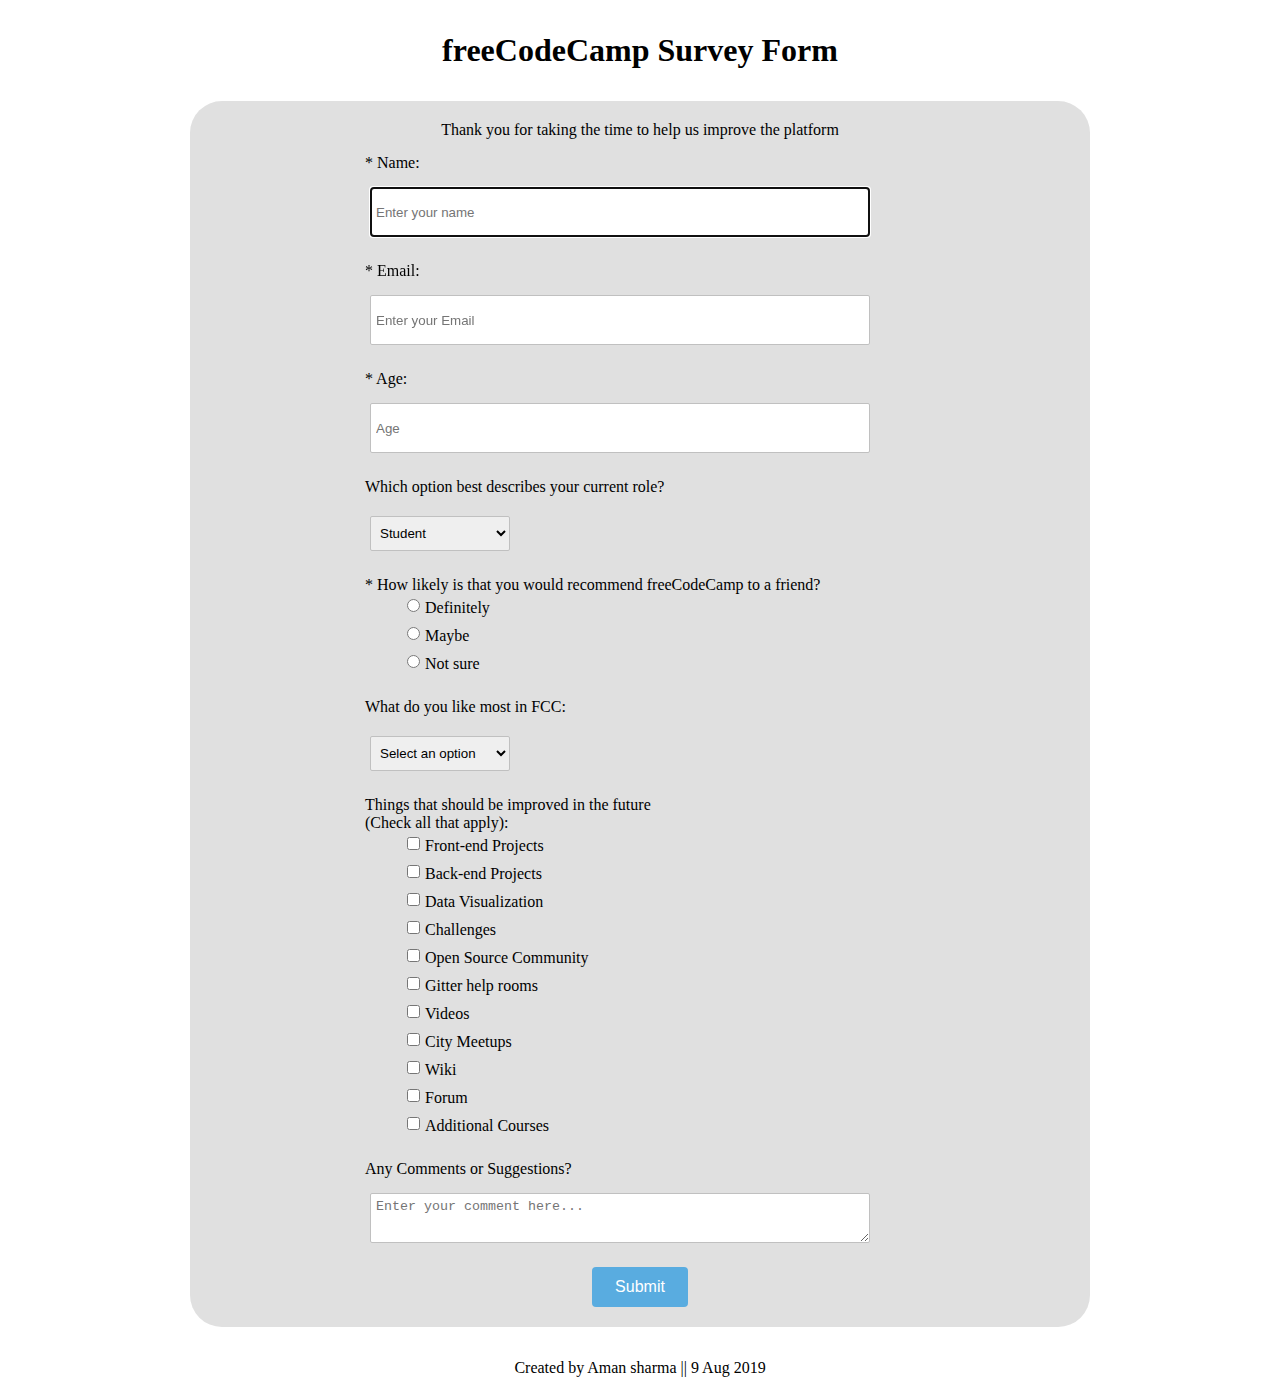
<file: 1. Build a Survey Form/index.html>
<!DOCTYPE html>
<html lang="en">
<head>
    <meta charset="UTF-8">
    <meta name="viewport" content="width=device-width, initial-scale=1.0">
    <link rel="stylesheet" href="styles.css">
    <link rel="stylesheet" href="https://use.fontawesome.com/releases/v5.8.1/css/all.css" integrity="sha384-50oBUHEmvpQ+1lW4y57PTFmhCaXp0ML5d60M1M7uH2+nqUivzIebhndOJK28anvf" crossorigin="anonymous">
    <title>Document</title>
</head>
<body>
  <h1 id="title">freeCodeCamp Survey Form</h1>
  <div id="main-form">
      <p id="description">Thank you for taking the time to help us improve the platform</p>
      <form id="survey-form" method="GET" action="/action_page.php">
          <div class="rowTab">
              <div class="labels">
                  <label id="name-label" for="name">* Name: </label>
              </div>
              <div class="rightTab">
                  <input autofocus type="text" name="name" id="name" class="input-field" placeholder="Enter your name" required>
              </div>
          </div>
          <div class="rowTab">
              <div class="labels">
                  <label id="email-label" for="name">* Email: </label>
              </div>
              <div class="rightTab">
                  <input type="email" name="email" id="email" class="input-field" required placeholder="Enter your Email">
              </div>
          </div>
          <div class="rowTab">
              <div class="labels">
                  <label id="number-label" for="age">* Age: </label>
              </div>
              <div class="rightTab">
                  <input type="number" name="age" id="number" min="1" max="125" class="input-field" placeholder="Age">
              </div>
          </div>
          <div class="rowTab">
              <div class="labels">
                  <label for="Currentpost">Which option best describes your current role?</label>
              </div>
              <div class="rightTab">
                  <select id="dropdown" name="currentPos" class="dropdown">
                          <option disabled value>Select an option</option>
                          <option  value="student">Student</option>
                          <option value="job">Full Time Job</option>
                          <option value="learner">Full Time Learner</option>
                          <option value="preferNo">Prefer not to say</option>
                          <option value="other">Other</option>
                          </select>
              </div>
          </div>
          <div class="rowTab">
              <div class="labels">
                  <label for="userRating">* How likely is that you would recommend freeCodeCamp to a friend?</label>
              </div>
              <div class="rightTab">
                  <ul style="list-style: none;" id="preferences">
                      <li class="radio"><label>Definitely<input name="radio-buttons" value="1"  type="radio" class="userRatings" ></label></li>
                      <li class="radio"><label>Maybe<input name="radio-buttons" value="2"  type="radio" class="userRatings" ></label></li>
                      <li class="radio"><label>Not sure<input name="radio-buttons" value="3"  type="radio" class="userRatings" ></label></li>
                  </ul>
              </div>
          </div>
          <div class="rowTab">
              <div class="labels">
                  <label for="most-like">What do you like most in FCC: </label>
              </div>
              <div class="rightTab">
                  <select id="most-like" name="mostLike" class="dropdown">
                      <option disabled selected value>Select an option</option>
                      <option value="challenges">Challenges</option>
                      <option value="projects">Projects</option>
                      <option value="community">Community</option>
                      <option value="openSource">Open Source</option>
                      </select>
              </div>
          </div>
          <div class="rowTab">
              <div class="labels">
                  <label for="preferences">Things that should be improved in the future<br>(Check all that apply): </label>
              </div>
              <div class="rightTab">
                  <ul id="preferences" style="list-style: none;">
                      <li class="checkbox"><label><input name="prefer" value="1" type="checkbox" class="userRatings">Front-end Projects</label></li>
                      <li class="checkbox"><input name="prefer" value="2" type="checkbox" class="userRatings">Back-end Projects</li>
                      <li class="checkbox"><label><input name="prefer" value="3" type="checkbox" class="userRatings">Data Visualization</label></li>
                      <li class="checkbox"><label><input name="prefer" value="4" type="checkbox" class="userRatings">Challenges</label></li>
                      <li class="checkbox"><label><input name="prefer" value="5" type="checkbox" class="userRatings">Open Source Community</label></li>
                      <li class="checkbox"><label><input name="prefer" value="6" type="checkbox" class="userRatings">Gitter help rooms</label></li>
                      <li class="checkbox"><label><input name="prefer" value="7" type="checkbox" class="userRatings">Videos</label></li>
                      <li class="checkbox"><label><input name="prefer" value="8" type="checkbox" class="userRatings">City Meetups</label></li>
                      <li class="checkbox"><label><input name="prefer" value="9" type="checkbox" class="userRatings">Wiki</label></li>
                      <li class="checkbox"><label><input name="prefer" value="10" type="checkbox" class="userRatings">Forum</label></li>
                      <li class="checkbox"><label><input name="prefer" value="10" type="checkbox" class="userRatings">Additional Courses</label></li>
                  </ul>
              </div>
          </div>
          <div class="rowTab">
              <div class="labels">
                  <label for="comments">Any Comments or Suggestions?</label>
              </div>
              <div class="rightTab">
                  <textarea id="comments" class="input-field" style="height:50px;resize:vertical;" name="comment" placeholder="Enter your comment here..."></textarea>
              </div>
          </div>
          <button id="submit" type="submit">Submit</button>
      </form>
  </div>
  <h2>Created by Aman sharma || 9 Aug 2019</h2>

</body>
</html>
</file>
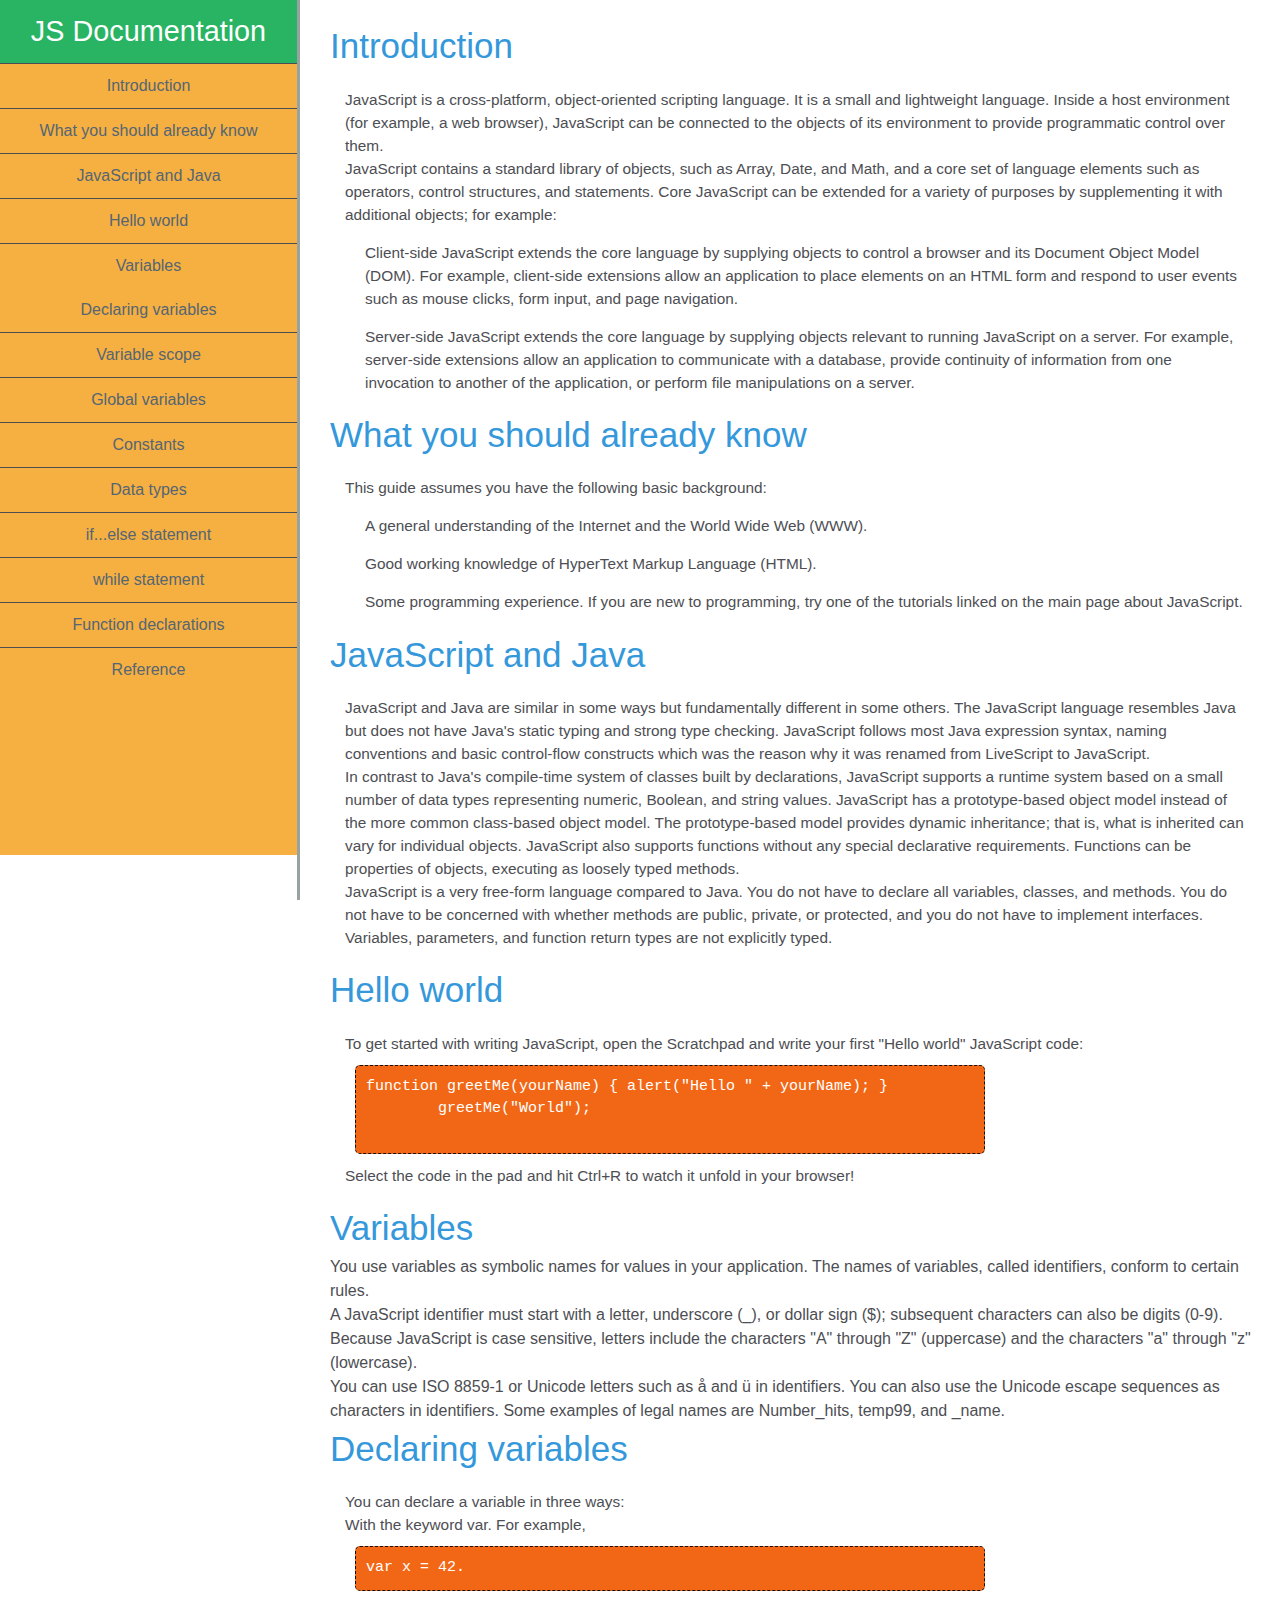
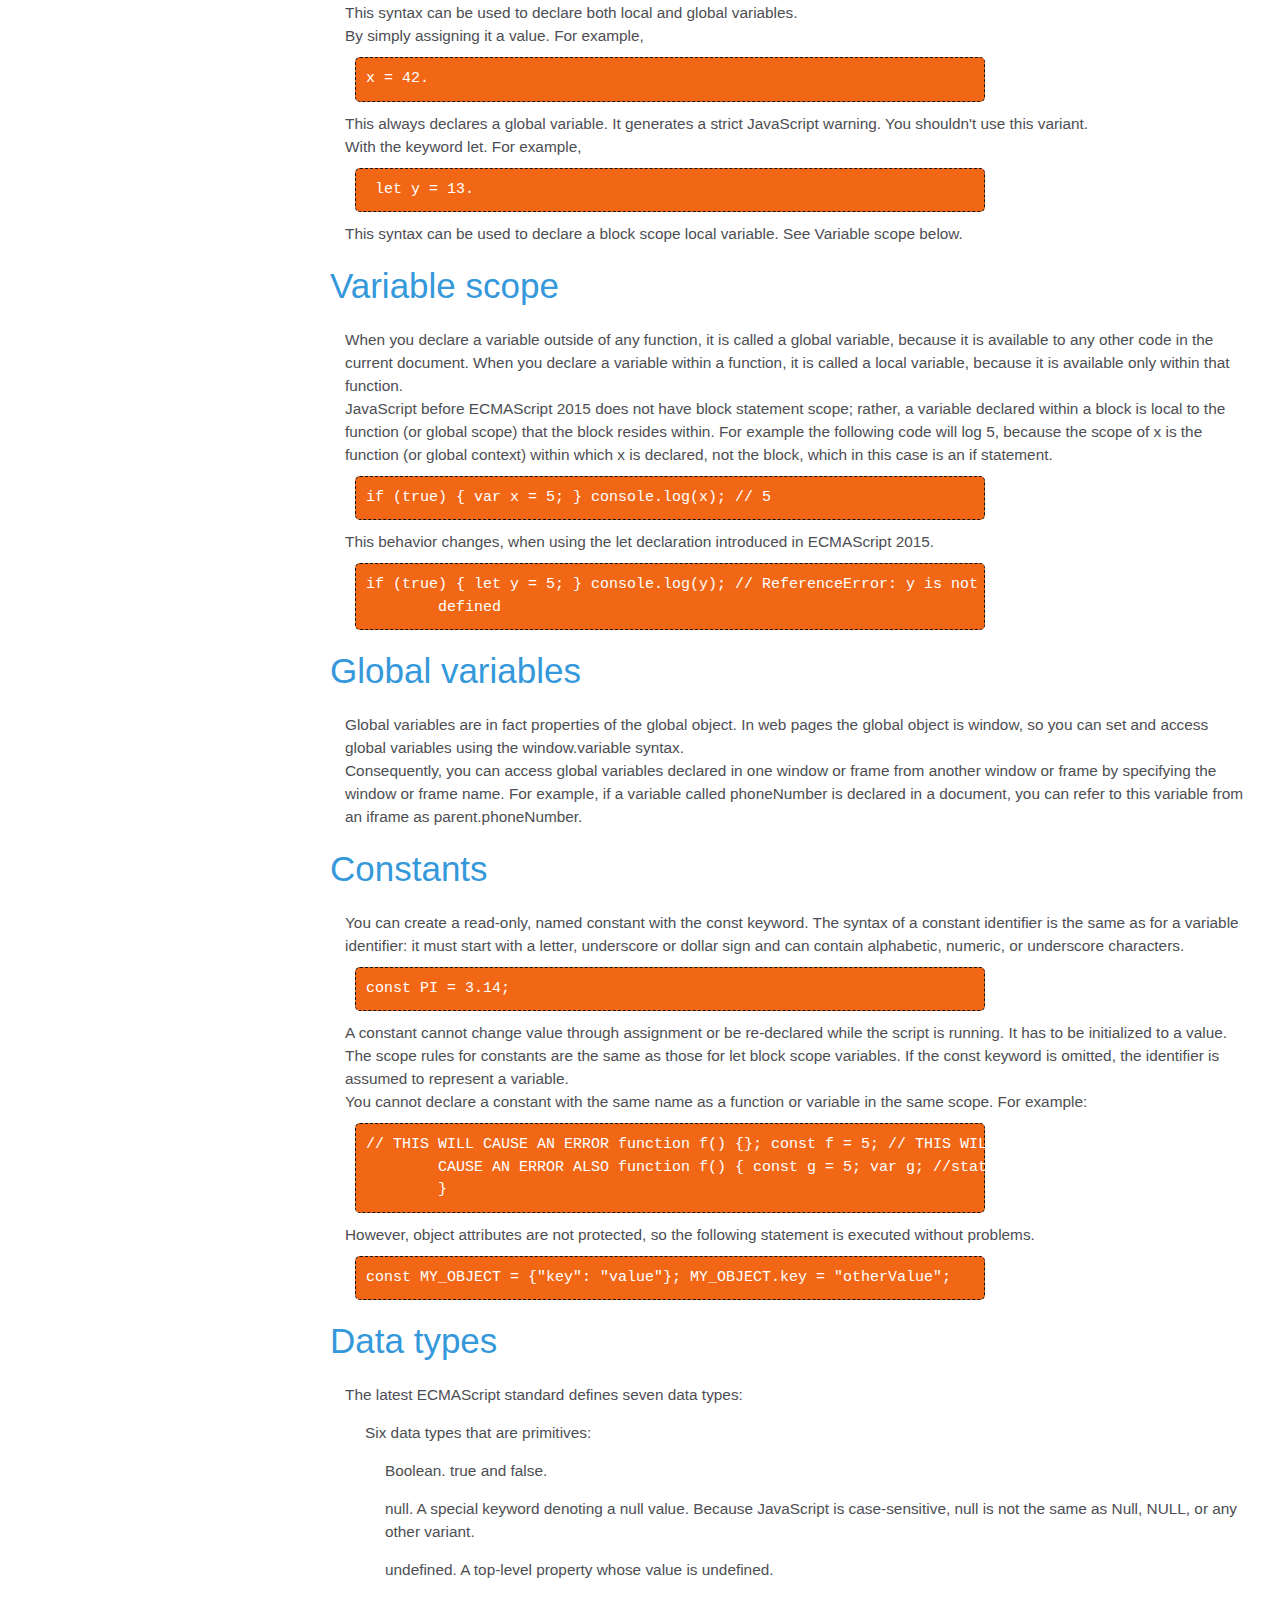
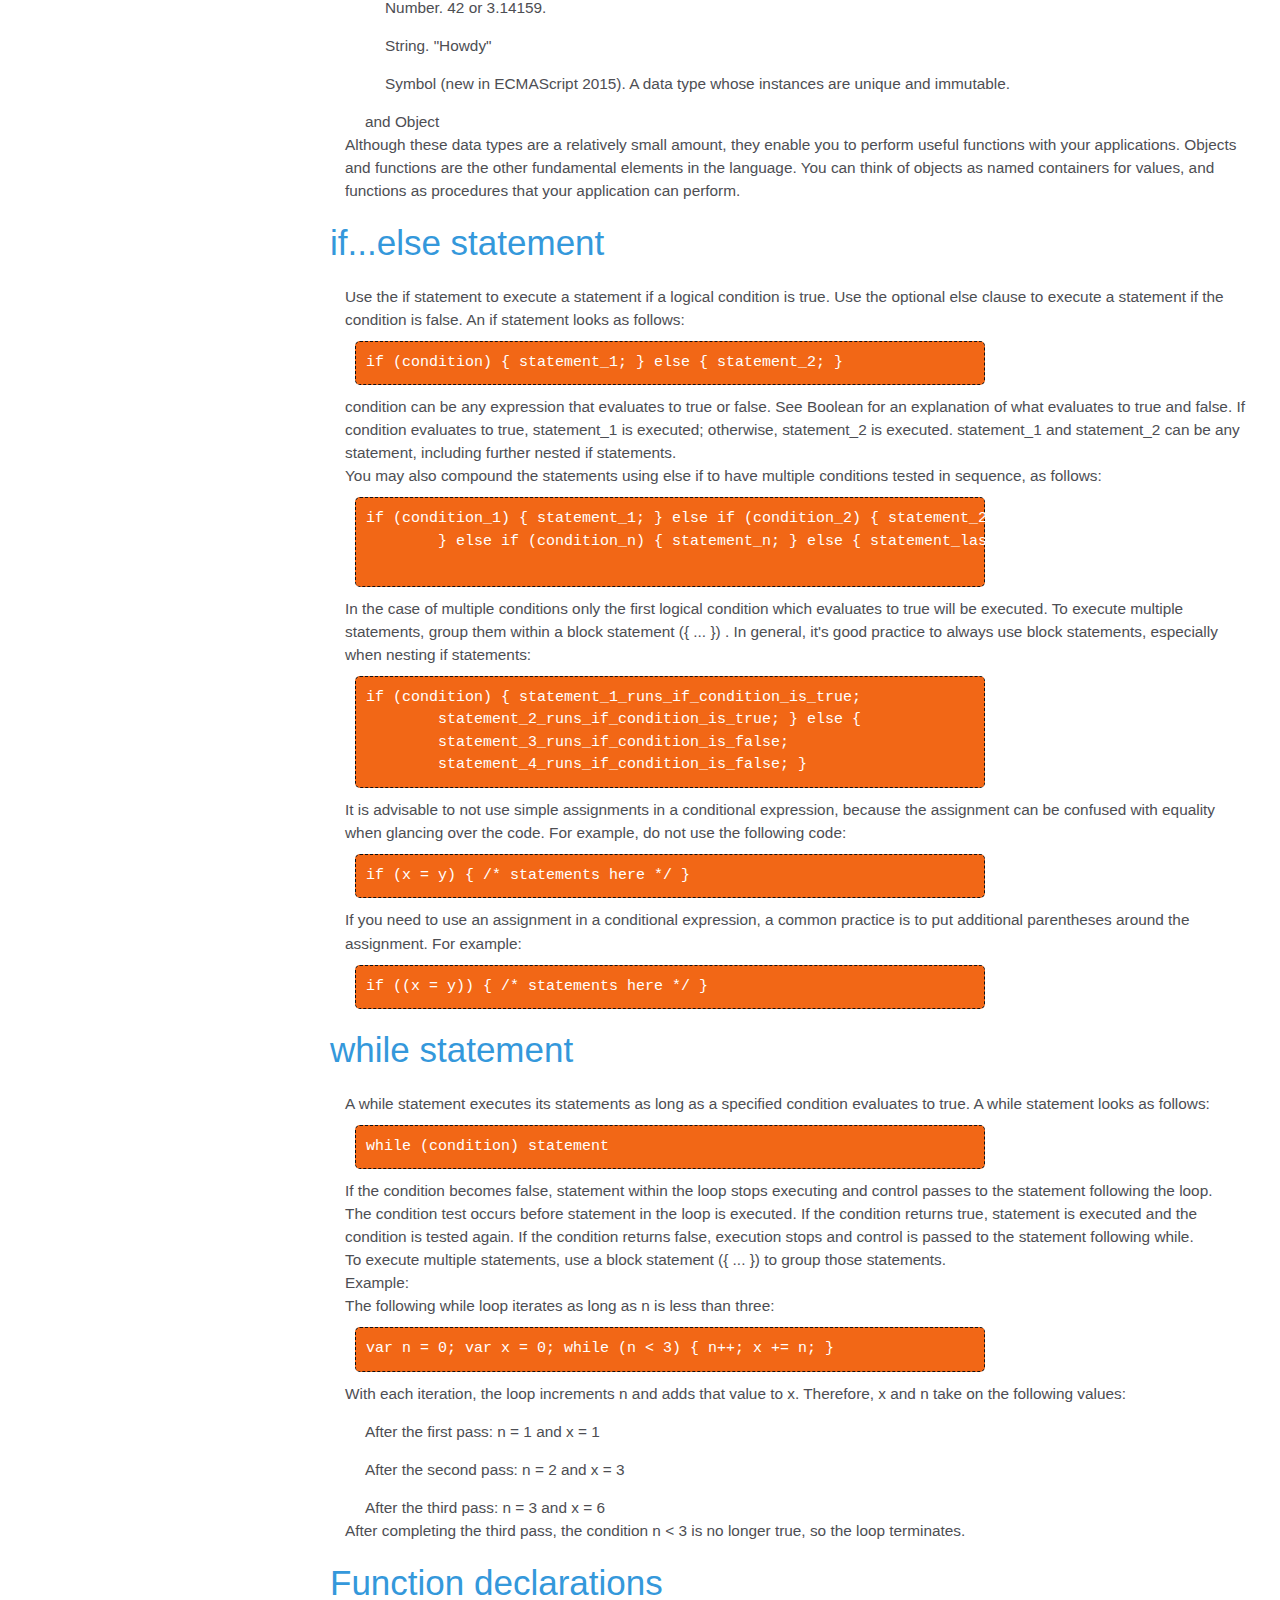
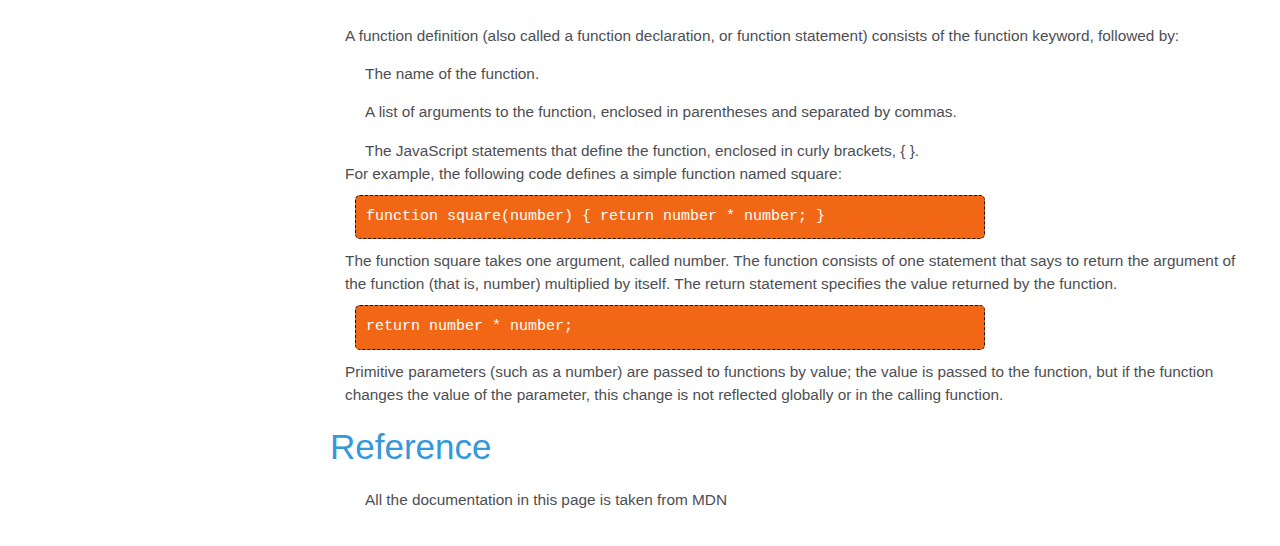
<file: 4. Build a Technical Documentation Page/index.html>
<!DOCTYPE html>
<html lang="en">

<head>
    <meta charset="UTF-8">
    <meta name="viewport" content="width=device-width, initial-scale=1.0">
    <meta http-equiv="X-UA-Compatible" content="ie=edge">
    <link rel="stylesheet" href="styles.css">
    <title>Technical Documentaion page</title>
</head>

<body>
    <!--------------------------------Side-navigation-bar------------------------------->
    <nav id="navbar">
        <header>JS Documentation</header>
        <ul>
            <li><a class="nav-link" href="#Introduction">Introduction</a></li>
            <li><a class="nav-link" href="#What_you_should_already_know">What you should already know</a></li>
            <li><a class="nav-link" href="#JavaScript_and_Java">JavaScript and Java</a</li>
            <li><a class="nav-link" href="#Hello_world">Hello world</a></li>
            <li><a class="nav-link" href="#Variables">Variables</a></li>
            <a class="nav-link" href="#Declaring_variables">Declaring variables</a></li>
            <li><a class="nav-link" href="#Variable_scope">Variable scope</a></li>
            <li><a class="nav-link" href="#Global_variables">Global variables</a></li>
            <li><a class="nav-link" href="#Constants">Constants</a></li>
            <li><a class="nav-link" href="#Data_types">Data types</a></li>
            <li><a class="nav-link" href="#if...else_statement">if...else statement</a></li>
            <li><a class="nav-link" href="#while_statement">while statement</a></li>
            <li><a class="nav-link" href="#Function_declarations">Function declarations</a></li>
            <li><a class="nav-link" href="#Reference">Reference</a></li>
        </ul>
    </nav>
    <!--------------------------------Main-section------------------------------------->
    <main id="main-doc">
        <section class="main-section" id="Introduction">
            <header>Introduction</header>
            <article>
                <p>
                    JavaScript is a cross-platform, object-oriented scripting language. It is a small and lightweight language. Inside a host environment (for example, a web browser), JavaScript can be connected to the objects of its environment to provide programmatic control
                    over them.
                </p>

                <p>
                    JavaScript contains a standard library of objects, such as Array, Date, and Math, and a core set of language elements such as operators, control structures, and statements. Core JavaScript can be extended for a variety of purposes by supplementing it
                    with additional objects; for example:
                </p>
                <ul>
                    <li>
                        Client-side JavaScript extends the core language by supplying objects to control a browser and its Document Object Model (DOM). For example, client-side extensions allow an application to place elements on an HTML form and respond to user events such
                        as mouse clicks, form input, and page navigation.
                    </li>
                    <li>
                        Server-side JavaScript extends the core language by supplying objects relevant to running JavaScript on a server. For example, server-side extensions allow an application to communicate with a database, provide continuity of information from one invocation
                        to another of the application, or perform file manipulations on a server.
                    </li>
                </ul>
            </article>
        </section>
        <section class="main-section" id="What_you_should_already_know">
            <header>What you should already know</header>
            <article>
                <p>This guide assumes you have the following basic background:</p>
                <ul>
                    <li>
                        A general understanding of the Internet and the World Wide Web (WWW).
                    </li>
                    <li>Good working knowledge of HyperText Markup Language (HTML).</li>
                    <li>
                        Some programming experience. If you are new to programming, try one of the tutorials linked on the main page about JavaScript.
                    </li>
                </ul>
            </article>
        </section>
        <section class="main-section" id="JavaScript_and_Java">
            <header>JavaScript and Java</header>
            <article>
                <p>
                    JavaScript and Java are similar in some ways but fundamentally different in some others. The JavaScript language resembles Java but does not have Java's static typing and strong type checking. JavaScript follows most Java expression syntax, naming conventions
                    and basic control-flow constructs which was the reason why it was renamed from LiveScript to JavaScript.
                </p>
                <p>
                    In contrast to Java's compile-time system of classes built by declarations, JavaScript supports a runtime system based on a small number of data types representing numeric, Boolean, and string values. JavaScript has a prototype-based object model instead
                    of the more common class-based object model. The prototype-based model provides dynamic inheritance; that is, what is inherited can vary for individual objects. JavaScript also supports functions without any special declarative requirements.
                    Functions can be properties of objects, executing as loosely typed methods.
                </p>
                <p>
                    JavaScript is a very free-form language compared to Java. You do not have to declare all variables, classes, and methods. You do not have to be concerned with whether methods are public, private, or protected, and you do not have to implement interfaces.
                    Variables, parameters, and function return types are not explicitly typed.
                </p>
            </article>
        </section>
        <section class="main-section" id="Hello_world">
            <header>Hello world</header>
            <article>
                To get started with writing JavaScript, open the Scratchpad and write your first "Hello world" JavaScript code:
                <code>function greetMe(yourName) { alert("Hello " + yourName); }
        greetMe("World");
      </code> Select the code in the pad and hit Ctrl+R to watch it unfold in your browser!
            </article>
        </section>
        <section class="main-section" id="Variables">
            <header>Variables</header>
            <p>
                You use variables as symbolic names for values in your application. The names of variables, called identifiers, conform to certain rules.
            </p>
            <p>
                A JavaScript identifier must start with a letter, underscore (_), or dollar sign ($); subsequent characters can also be digits (0-9). Because JavaScript is case sensitive, letters include the characters "A" through "Z" (uppercase) and the characters "a"
                through "z" (lowercase).
            </p>
            <p>
                You can use ISO 8859-1 or Unicode letters such as å and ü in identifiers. You can also use the Unicode escape sequences as characters in identifiers. Some examples of legal names are Number_hits, temp99, and _name.
            </p>
        </section>
        <section class="main-section" id="Declaring_variables">
            <header>Declaring variables</header>
            <article>
                You can declare a variable in three ways:
                <p>
                    With the keyword var. For example, <code>var x = 42.</code> This syntax can be used to declare both local and global variables.
                </p>
                <p>
                    By simply assigning it a value. For example, <code>x = 42.</code> This always declares a global variable. It generates a strict JavaScript warning. You shouldn't use this variant.
                </p>
                <p>
                    With the keyword let. For example,<code> let y = 13.</code> This syntax can be used to declare a block scope local variable. See Variable scope below.
                </p>
            </article>
        </section>
        <section class="main-section" id="Variable_scope">
            <header>Variable scope</header>
            <article>
                <p>
                    When you declare a variable outside of any function, it is called a global variable, because it is available to any other code in the current document. When you declare a variable within a function, it is called a local variable, because it is available
                    only within that function.
                </p>
                <p>
                    JavaScript before ECMAScript 2015 does not have block statement scope; rather, a variable declared within a block is local to the function (or global scope) that the block resides within. For example the following code will log 5, because the scope of
                    x is the function (or global context) within which x is declared, not the block, which in this case is an if statement.
                </p>
                <code>if (true) { var x = 5; } console.log(x); // 5</code>
                <p>
                    This behavior changes, when using the let declaration introduced in ECMAScript 2015.
                </p>
                <code>if (true) { let y = 5; } console.log(y); // ReferenceError: y is not
        defined</code>
            </article>
        </section>
        <section class="main-section" id="Global_variables">
            <header>Global variables</header>
            <article>
                <p>
                    Global variables are in fact properties of the global object. In web pages the global object is window, so you can set and access global variables using the window.variable syntax.
                </p>
                <p>
                    Consequently, you can access global variables declared in one window or frame from another window or frame by specifying the window or frame name. For example, if a variable called phoneNumber is declared in a document, you can refer to this variable
                    from an iframe as parent.phoneNumber.
                </p>
            </article>
        </section>
        <section class="main-section" id="Constants">
            <header>Constants</header>
            <article>
                <p>
                    You can create a read-only, named constant with the const keyword. The syntax of a constant identifier is the same as for a variable identifier: it must start with a letter, underscore or dollar sign and can contain alphabetic, numeric, or underscore
                    characters.
                </p>
                <code>const PI = 3.14;</code>
                <p>
                    A constant cannot change value through assignment or be re-declared while the script is running. It has to be initialized to a value.
                </p>
                <p>
                    The scope rules for constants are the same as those for let block scope variables. If the const keyword is omitted, the identifier is assumed to represent a variable.
                </p>
                <p>
                    You cannot declare a constant with the same name as a function or variable in the same scope. For example:
                </p>

                <code>// THIS WILL CAUSE AN ERROR function f() {}; const f = 5; // THIS WILL
        CAUSE AN ERROR ALSO function f() { const g = 5; var g; //statements
        }</code
      >
      However, object attributes are not protected, so the following statement
      is executed without problems.
      <code
        >const MY_OBJECT = {"key": "value"}; MY_OBJECT.key = "otherValue";</code
      >
    </article>
  </section>
  <section class="main-section" id="Data_types">
    <header>Data types</header>
    <article>
      <p>The latest ECMAScript standard defines seven data types:</p>
      <ul>
        <li>
          <p>Six data types that are primitives:</p>
          <ul>
            <li>Boolean. true and false.</li>
            <li>
              null. A special keyword denoting a null value. Because JavaScript
              is case-sensitive, null is not the same as Null, NULL, or any
              other variant.
            </li>
            <li>undefined. A top-level property whose value is undefined.</li>
            <li>Number. 42 or 3.14159.</li>
            <li>String. "Howdy"</li>
            <li>
              Symbol (new in ECMAScript 2015). A data type whose instances are
              unique and immutable.
            </li>
          </ul>
        </li>

        <li>and Object</li>
      </ul>
      Although these data types are a relatively small amount, they enable you
      to perform useful functions with your applications. Objects and functions
      are the other fundamental elements in the language. You can think of
      objects as named containers for values, and functions as procedures that
      your application can perform.
    </article>
  </section>
  <section class="main-section" id="if...else_statement">
    <header>if...else statement</header>
    <article>
      Use the if statement to execute a statement if a logical condition is
      true. Use the optional else clause to execute a statement if the condition
      is false. An if statement looks as follows:

      <code>if (condition) { statement_1; } else { statement_2; }</code> condition can be any expression that evaluates to true or false. See Boolean for an explanation of what evaluates to true and false. If condition evaluates to true,
                statement_1 is executed; otherwise, statement_2 is executed. statement_1 and statement_2 can be any statement, including further nested if statements.
                <p>
                    You may also compound the statements using else if to have multiple conditions tested in sequence, as follows:
                </p>
                <code>if (condition_1) { statement_1; } else if (condition_2) { statement_2;
        } else if (condition_n) { statement_n; } else { statement_last; }
      </code> In the case of multiple conditions only the first logical condition which evaluates to true will be executed. To execute multiple statements, group them within a block statement ({ ... }) . In general, it's good practice
                to always use block statements, especially when nesting if statements:

                <code>if (condition) { statement_1_runs_if_condition_is_true;
        statement_2_runs_if_condition_is_true; } else {
        statement_3_runs_if_condition_is_false;
        statement_4_runs_if_condition_is_false; }</code
      >
      It is advisable to not use simple assignments in a conditional expression,
      because the assignment can be confused with equality when glancing over
      the code. For example, do not use the following code:
      <code>if (x = y) { /* statements here */ }</code> If you need to use an assignment in a conditional expression, a common practice is to put additional parentheses around the assignment. For example:

                <code>if ((x = y)) { /* statements here */ }</code>
            </article>
        </section>
        <section class="main-section" id="while_statement">
            <header>while statement</header>
            <article>
                A while statement executes its statements as long as a specified condition evaluates to true. A while statement looks as follows:

                <code>while (condition) statement</code> If the condition becomes false, statement within the loop stops executing and control passes to the statement following the loop.

                <p>
                    The condition test occurs before statement in the loop is executed. If the condition returns true, statement is executed and the condition is tested again. If the condition returns false, execution stops and control is passed to the statement following
                    while.
                </p>

                <p>
                    To execute multiple statements, use a block statement ({ ... }) to group those statements.
                </p>

                Example:

                <p>The following while loop iterates as long as n is less than three:</p>

                <code>var n = 0; var x = 0; while (n &lt; 3) { n++; x += n; }</code>
                <p>
                    With each iteration, the loop increments n and adds that value to x. Therefore, x and n take on the following values:
                </p>

                <ul>
                    <li>After the first pass: n = 1 and x = 1</li>
                    <li>After the second pass: n = 2 and x = 3</li>
                    <li>After the third pass: n = 3 and x = 6</li>
                </ul>
                <p>
                    After completing the third pass, the condition n &lt; 3 is no longer true, so the loop terminates.
                </p>
            </article>
        </section>
        <section class="main-section" id="Function_declarations">
            <header>Function declarations</header>
            <article>
                A function definition (also called a function declaration, or function statement) consists of the function keyword, followed by:

                <ul>
                    <li>The name of the function.</li>
                    <li>
                        A list of arguments to the function, enclosed in parentheses and separated by commas.
                    </li>
                    <li>
                        The JavaScript statements that define the function, enclosed in curly brackets, { }.
                    </li>
                </ul>
                <p>
                    For example, the following code defines a simple function named square:
                </p>

                <code>function square(number) { return number * number; }</code>
                <p>
                    The function square takes one argument, called number. The function consists of one statement that says to return the argument of the function (that is, number) multiplied by itself. The return statement specifies the value returned by the function.
                </p>
                <code>return number * number;</code>
                <p>
                    Primitive parameters (such as a number) are passed to functions by value; the value is passed to the function, but if the function changes the value of the parameter, this change is not reflected globally or in the calling function.
                </p>
            </article>
        </section>
        <section class="main-section" id="Reference">
            <header>Reference</header>
            <article>
                <ul>
                    <li>
                        All the documentation in this page is taken from
                        <a href="https://developer.mozilla.org/en-US/docs/Web/JavaScript/Guide" target="_blank">MDN</a>
                    </li>
                </ul>
            </article>
        </section>
    </main>
    <script href="index.js"></script>
</body>

</html>
</file>
<file: 1. Build a Survey Form/styles.css>
/*==================== VARIABLES CSS ====================*/
:root {
 
  
  /*========== Colors ==========*/

  /* HSL color mode */

  --bg-main-color-gold: rgba(186, 150, 94, 1);
  --bg-main-color-black: #101113;
  --bg-main-color-black1-glass: rgba(16, 17, 19, 0.8);
  --bg-main-color-black2: #262626;
  --bg-main-color-black2-glass: rgba(38, 38, 38, 0.8);
  --bg-main-color-black3: #232323;
  --bg-main-color-black3-glass: rgba(35, 35, 35, 0.8);
  --bg-main-color-black4: #1A1A1A;
  --bg-main-color-black5: #1D1D1D;
  --bg-main-color-white: #ffffff;
  --bg-main-color-orange: #F26716;
  --bg-main-color-white-25: rgba(255, 255, 255, 0.26);
  --bg-main-color-white-07: rgba(255, 255, 255, 0.07);

  --text-black: #101113;
  --text-white: #ffffff;
  --text-gray: #acacac;
  --text-orange: #F26716;

  --icon-color-black: #101113;
  --icon-color-white: #ffffff;

  --box-shadow-black: #EAEAEA;
  --box-shadow-black2: #E1E1E1;

  --scroll-bar-color: #F26716;
  --scroll-bar-hover-color: #A62F03;
  --scroll-thumb-color: #ffffff;

/*========== Font and typography ==========*/


/* .5rem = 8px, 1rem = 16px, 1.5rem = 24px ... */
--big-font-size-80: 5rem;
--h1-font-size-50: 3.125rem;
--h2-font-size-24: 1.5rem;
--h3-font-size-20: 1.25rem;
--h4-font-size-18: 1.125rem;
--h5-font-size-16: 1rem;
--h5-font-size-14: 0.875rem;
--h5-font-size-12: 0.75rem;
--h5-font-size-10: 0.625rem;
--h5-font-size-8: 0.5rem;
--h5-font-size-6: 0.375rem;

/*========== Font family ==========*/

--font-Epilogue: 'Epilogue', sans-serif;
--font-DMSans: "DM Sans", sans-serif;
--font-Sora: 'Sora', sans-serif;
--font-plus: 'Plus Jakarta Sans', sans-serif;
--font-Urbanist: 'Plus Jakarta Sans', sans-serif;



/*========== Font weight ==========*/
--font-thin: 100;
--font-exlight: 200;
--font-light: 300;
--font-regular: 400;
--font-medium: 500;
--font-semibold: 600;
--font-bold: 700;

/*========== z index ==========*/
--z-basic: 10;
--z-immediate: 100;
--z-hard: 1000;
--z-heavy: 10000;

--transition: all 400ms ease;
}

/*========== Variables Dark theme ==========*/
body.dark {
  --text-white: #101113;
  --text-orange: #F26716;
  --text-black: #ffffff;
}

/*========== Base Element==========*/

*,
*::before,
*::after {
  padding: 0;
  margin: 0;
  box-sizing: border-box;
}

html {
  scroll-behavior: smooth;
}


body {

  font-family: var(--body-font);
  font-size: var(--normal-font-size);
  background-color: var(--body-color);
  color: var(--text-menu-color);
  background: var(--bg-main-color-black);
  width: 100%;
  overflow-x: hidden;
}

h1 {
  color: var(--title-color);
  font-weight: var(--font-bold);
  font-size: var(--big-font-size);
}

h2 {
  color: var(--text-subtitle-color);
  font-weight: var(--font-medium);
  font-size: var(--h2-font-size);
}


a {
  color: inherit;    
  text-decoration: none;
}
p{
  cursor: default;
}

button {
  border: none;
  outline: none;
  background: transparent;
}

/*========== CLASS CUSTOM ==========*/

.font-size-big{
  font-size: var(--big-font-size-80);
}
.font-size-60{
  font-size: 60px;
}
.font-size-50{
  font-size: var(--h1-font-size-50);
}
.font-size-40{
  font-size: 40px;
}
.font-size-32{
  font-size: 32px;
}
.font-size-24{
  font-size: var(--h2-font-size-24);
}
.font-size-20{
  font-size: var(--h3-font-size-20);
}
.font-size-18{
  font-size: var(--h4-font-size-18);
}
.font-size-16{
  font-size: var(--h5-font-size-16);
}
.font-size-14{
  font-size: var(--h5-font-size-14);
}
.font-size-12{
  font-size: var(--h5-font-size-12);
}
.font-size-10{
  font-size: var(--h5-font-size-10);
}
.font-size-8{
  font-size: var(--h5-font-size-8);
}
.font-size-6{
  font-size: var(--h5-font-size-6);
}
.font-Epilogue{
  font-family: 'Epilogue', sans-serif;
}
.font-DMSans{
  font-family: "DM Sans", sans-serif;
}
.font-Sora{
  font-family: 'Sora', sans-serif;
}
.font-Plus{
  font-family: "Plus Jakarta Sans", sans-serif;
}
.font-Urbanist{
  font-family: "Urbanist", sans-serif;
}
.font-Royale{
  font-family: "Bonheur Royale", serif;
}
.font-Outfit{
  font-family: "Outfit", serif;
}
.font-JP{
  font-family: "Noto Sans JP", serif;  
}
.thin{
  font-weight: var(--font-thin);
}
.exlight{
  font-weight: var(--font-exlight);
}
.light{
  font-weight: var(--font-light);
}
.regular{
  font-weight: var(--font-regular);
}
.medium{
  font-weight: var(--font-medium);
}
.semi_bold{
  font-weight: var(--font-semibold);
}
.bold{
  font-weight: var(--font-bold);
}
.flex{
  display: flex;
}
.flex-center {
  display: flex;
  justify-content: center;
  justify-items: center;
  align-content: center;
  align-items: center;
}
.grid {

  display: grid;
}
.uppercase{
  text-transform: uppercase;
}
.capitalize{
  text-transform:capitalize;
}
.text-black{
  color: var(--text-black);
}
.text-gray{
  color: var(--text-gray);
}
.text-white{
  color: var(--text-white);
}
.text-orange{
  color: var(--text-orange);
}

body{
  background: var(--bg-main-color-white);
  text-align: center;
}


#title{
  margin: 2rem auto;

  font-size: 2rem;
}
#main-form {
  background: rgb(224, 224, 224);
  border-radius: 2rem;
  margin: 2rem auto;
  width: 75%;
  max-width: 900px;
  padding: 10px;
  padding-top: 20px;
}

.labels {
  display: block;
  text-align: left;
  margin-left: 10rem;
  padding: 5px;
  vertical-align: top;
  margin-top: 10px;
}

.rightTab {
  display: block;
  margin-left: 10rem;
  text-align: left;
  vertical-align: middle;
}

.input-field {
  height: 50px;
  width: 500px;
  padding: 5px;
  margin: 10px;
  border: 1px solid #c0c0c0;
  border-radius: 2px;
}

#userAge {
  width: 40px;
}

.userRatings,
input[type="checkbox"] {
  float: left;
  margin-right: 5px;
}

#submit {
  background-color: #59ace0;
  border-radius: 4px;
  color: white;
  font-size: 1em;
  height: 40px;
  width: 96px;
  margin: 10px;
  border: 0px solid;
}

#submit:hover {
  cursor: pointer;
  background: green;
}

.dropdown {
  height: 35px;
  width: 140px;
  padding: 5px;
  margin: 10px;
  margin-top: 15px;
  border: 1px solid #c0c0c0;
  border-radius: 2px;
}

.radio,
.checkbox {
  position: relative;
  left: -43px;
  margin-left: 10px;
  display: block;
  padding-bottom: 10px;
}

#preferences{

  margin-left: 5rem;
}
</file>
<file: 4. Build a Technical Documentation Page/styles.css>
/*==================== VARIABLES CSS ====================*/
:root {
 
  
    /*========== Colors ==========*/
  
    /* HSL color mode */
  
    --bg-main-color-gold: rgba(186, 150, 94, 1);
    --bg-main-color-black: #101113;
    --bg-main-color-black1-glass: rgba(16, 17, 19, 0.8);
    --bg-main-color-black2: #262626;
    --bg-main-color-black2-glass: rgba(38, 38, 38, 0.8);
    --bg-main-color-black3: #232323;
    --bg-main-color-black3-glass: rgba(35, 35, 35, 0.8);
    --bg-main-color-black4: #1A1A1A;
    --bg-main-color-black5: #1D1D1D;
    --bg-main-color-white: #ffffff;
    --bg-main-color-orange: #F26716;
    --bg-main-color-white-25: rgba(255, 255, 255, 0.26);
    --bg-main-color-white-07: rgba(255, 255, 255, 0.07);

    --text-black: #101113;
    --text-white: #ffffff;
    --text-gray: #acacac;
    --text-orange: #F26716;
  
    --icon-color-black: #101113;
    --icon-color-white: #ffffff;
  
    --box-shadow-black: #EAEAEA;
    --box-shadow-black2: #E1E1E1;

    --scroll-bar-color: #F26716;
    --scroll-bar-hover-color: #A62F03;
    --scroll-thumb-color: #ffffff;
  
 /*========== Font and typography ==========*/

  
 /* .5rem = 8px, 1rem = 16px, 1.5rem = 24px ... */
 --big-font-size-80: 5rem;
 --h1-font-size-50: 3.125rem;
 --h2-font-size-24: 1.5rem;
 --h3-font-size-20: 1.25rem;
 --h4-font-size-18: 1.125rem;
 --h5-font-size-16: 1rem;
 --h5-font-size-14: 0.875rem;
 --h5-font-size-12: 0.75rem;
 --h5-font-size-10: 0.625rem;
 --h5-font-size-8: 0.5rem;
 --h5-font-size-6: 0.375rem;

  /*========== Font family ==========*/

  --font-Epilogue: 'Epilogue', sans-serif;
  --font-DMSans: "DM Sans", sans-serif;
  --font-Sora: 'Sora', sans-serif;
  --font-plus: 'Plus Jakarta Sans', sans-serif;
  --font-Urbanist: 'Plus Jakarta Sans', sans-serif;



 /*========== Font weight ==========*/
 --font-thin: 100;
 --font-exlight: 200;
 --font-light: 300;
 --font-regular: 400;
 --font-medium: 500;
 --font-semibold: 600;
 --font-bold: 700;

 /*========== z index ==========*/
 --z-basic: 10;
 --z-immediate: 100;
 --z-hard: 1000;
 --z-heavy: 10000;

 --transition: all 400ms ease;
  }
  
  /*========== Variables Dark theme ==========*/
  body.dark {
    --text-white: #101113;
    --text-orange: #F26716;
    --text-black: #ffffff;
  }

  /*========== Base Element==========*/

  *,
  *::before,
  *::after {
    padding: 0;
    margin: 0;
    box-sizing: border-box;
  }

  html {
    scroll-behavior: smooth;
  }

  
body {

    font-family: var(--body-font);
    font-size: var(--normal-font-size);
    background-color: var(--body-color);
    color: var(--text-menu-color);
    background: var(--bg-main-color-black);
    width: 100%;
    overflow-x: hidden;
  }
  
  h1 {
    color: var(--title-color);
    font-weight: var(--font-bold);
    font-size: var(--big-font-size);
  }
  
  h2 {
    color: var(--text-subtitle-color);
    font-weight: var(--font-medium);
    font-size: var(--h2-font-size);
  }
  
  ul {
    list-style: none;
  }
  
  a {
    color: inherit;    
    text-decoration: none;
  }
  p{
    cursor: default;
  }
  
  button {
    border: none;
    outline: none;
    background: transparent;
  }

  /*========== CLASS CUSTOM ==========*/

  .font-size-big{
    font-size: var(--big-font-size-80);
  }
  .font-size-60{
    font-size: 60px;
  }
  .font-size-50{
    font-size: var(--h1-font-size-50);
  }
  .font-size-40{
    font-size: 40px;
  }
  .font-size-32{
    font-size: 32px;
  }
  .font-size-24{
    font-size: var(--h2-font-size-24);
  }
  .font-size-20{
    font-size: var(--h3-font-size-20);
  }
  .font-size-18{
    font-size: var(--h4-font-size-18);
  }
  .font-size-16{
    font-size: var(--h5-font-size-16);
  }
  .font-size-14{
    font-size: var(--h5-font-size-14);
  }
  .font-size-12{
    font-size: var(--h5-font-size-12);
  }
  .font-size-10{
    font-size: var(--h5-font-size-10);
  }
  .font-size-8{
    font-size: var(--h5-font-size-8);
  }
  .font-size-6{
    font-size: var(--h5-font-size-6);
  }
  .font-Epilogue{
    font-family: 'Epilogue', sans-serif;
  }
  .font-DMSans{
    font-family: "DM Sans", sans-serif;
  }
  .font-Sora{
    font-family: 'Sora', sans-serif;
  }
  .font-Plus{
    font-family: "Plus Jakarta Sans", sans-serif;
  }
  .font-Urbanist{
    font-family: "Urbanist", sans-serif;
  }
  .font-Royale{
    font-family: "Bonheur Royale", serif;
  }
  .font-Outfit{
    font-family: "Outfit", serif;
  }
  .font-JP{
    font-family: "Noto Sans JP", serif;  
  }
  .thin{
    font-weight: var(--font-thin);
  }
  .exlight{
    font-weight: var(--font-exlight);
  }
  .light{
    font-weight: var(--font-light);
  }
  .regular{
    font-weight: var(--font-regular);
  }
  .medium{
    font-weight: var(--font-medium);
  }
  .semi_bold{
    font-weight: var(--font-semibold);
  }
  .bold{
    font-weight: var(--font-bold);
  }
  .flex{
    display: flex;
  }
  .flex-center {
    display: flex;
    justify-content: center;
    justify-items: center;
    align-content: center;
    align-items: center;
  }
  .grid {

    display: grid;
  }
  .uppercase{
    text-transform: uppercase;
  }
  .capitalize{
    text-transform:capitalize;
  }
  .text-black{
    color: var(--text-black);
  }
  .text-gray{
    color: var(--text-gray);
  }
  .text-white{
    color: var(--text-white);
  }
  .text-orange{
    color: var(--text-orange);
  }
  html,
  body {
      min-width: 290px;
      color: #4d4e53;
      background-color: #ffffff;
      font-family: "Open Sans", Arial, sans-serif;
      line-height: 1.5;
  }
  
  
  /*-----------------Side-Nav-bar-------------------------*/
  
  #navbar {
      position: fixed;
      min-width: 290px;
      text-align: center;
      top: 0px;
      left: 0px;
      width: 300px;
      height: 100%;
      border-right: solid;
      border-color: rgba(0, 22, 22, 0.4);
  }
  
  #navbar header {
      background: #28B463;
      margin: 0px;
      padding: 10px;
      box-sizing: border-box;
  }
  
  header {
      color: white;
      margin: 10px;
      text-align: center;
      font-size: 1.8em;
      font-weight: thin;
  }
  
  #main-doc header {
      font-family: 'Dosis', sans-serif;
      font-size: 35px;
      color: #3498DB;
      text-align: left;
      margin: 0px;
  }
  
  #navbar ul {
      background: #F5B041;
      height: 88%;
      padding: 0;
      overflow-y: auto;
      overflow-x: hidden;
  }
  
  #navbar li {
      color: #4d4e53;
      border-top: 1px solid;
      list-style: none;
      position: relative;
      width: 100%;
  }
  
  #navbar a {
      display: block;
      padding: 10px 30px;
      color: #566573;
      font-weight: 520;
      text-decoration: none;
      cursor: pointer;
  }
  
  #navbar a:hover {
      color: white;
      transition: 1.0s ease;
      background: #28B463;
      text-decoration: underline;
  }
  
  
  /*-----------------Main-Section-------------------------*/
  
  #main-doc {
      position: absolute;
      margin-left: 310px;
      padding: 20px;
      margin-bottom: 110px;
  }
  
  section article {
      color: #4d4e53;
      margin: 15px;
      font-size: 0.96em;
  }
  
  section li {
      margin: 15px 0px 0px 20px;
  }
  
  code {
      color: white;
      font-size: 15px;
      display: block;
      text-align: left;
      white-space: pre;
      padding: 10px;
      margin: 10px;
      background-color: #f7f7f7;
      width: 70%;
      border-radius: 5px;
      background-color: var(--bg-main-color-orange);
      border: 1px dashed var(--bg-main-color-black);
  }
  
  code:hover {
      color: white;
      transition: 1.0s ease;
      background: #28B463;
  }
  
  @media only screen and (max-width: 815px) {
      /* For mobile phones: */
      #navbar ul {
          border: 1px solid;
          height: 207px;
      }
      #navbar {
          background-color: white;
          position: absolute;
          top: 0;
          padding: 0;
          margin: 0;
          width: 100%;
          max-height: 275px;
          border: none;
          z-index: 1;
          border-bottom: 2px solid;
      }
      #main-doc {
          position: relative;
          margin-left: 0px;
          margin-top: 270px;
      }
  }
  
  @media only screen and (max-width: 600px) {
      #main-doc {
          margin-left: -10px;
      }
      code {
          margin-left: -20px;
          overflow: hidden;
          text-overflow: ellipsis;
          width: 100%;
          padding: 10px;
          padding-left: 10px;
          padding-right: 45px;
          min-width: 233px;
      }
      #main-doc header {
          font-size: 25px;
      }
      #navbar header {
          font-size: 20px;
          text-align: center;
          box-sizing: border-box;
      }
      #navbar {
          width: 100%;
          max-height: 250px;
      }
  }
</file>
